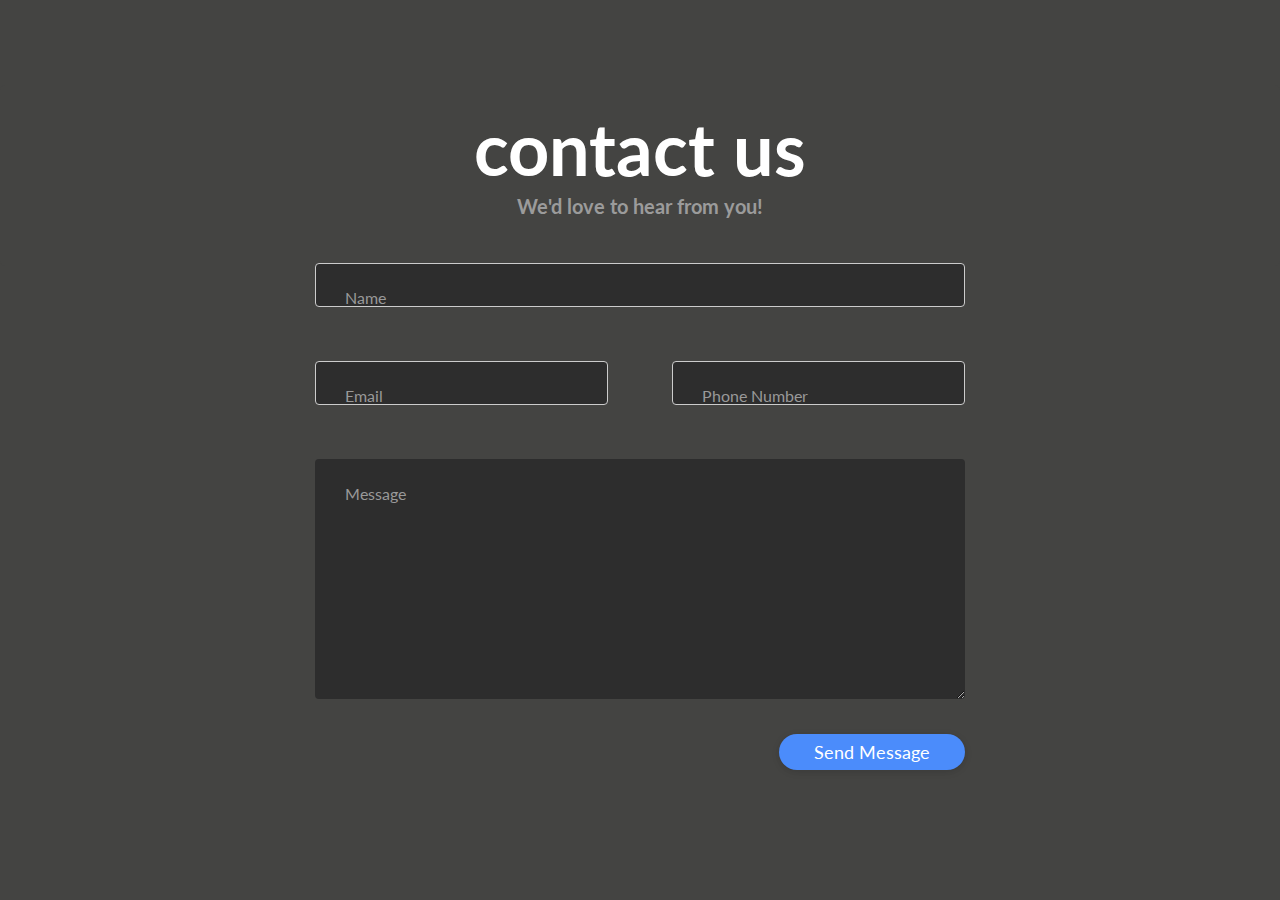
<file: MySite/src/contact.html>
<!DOCTYPE html>
<html lang="en">
  <head>
    <meta charset="UTF-8" />
    <meta name="viewport" content="width=device-width, initial-scale=1.0" />
    <title>Contact</title>
    <link rel="stylesheet" href="../css/styles.css" />
  </head>
  <body class="contact-body">
    <div class="container">
      <div class="row">
        <h1>contact us</h1>
      </div>
      <div class="row">
        <h4 style="text-align: center">We'd love to hear from you!</h4>
      </div>
      <div class="row input-container">
        <div class="col-xs-12">
          <div class="styled-input wide">
            <input type="text" required />
            <label>Name</label>
          </div>
        </div>
        <div class="col-md-6 col-sm-12">
          <div class="styled-input">
            <input type="text" required />
            <label>Email</label>
          </div>
        </div>
        <div class="col-md-6 col-sm-12">
          <div class="styled-input" style="float: right">
            <input type="text" required />
            <label>Phone Number</label>
          </div>
        </div>
        <div class="col-xs-12">
          <div class="styled-input wide">
            <textarea required></textarea>
            <label>Message</label>
          </div>
        </div>
        <div class="col-xs-12">
          <div class="btn-lrg submit-btn">Send Message</div>
        </div>
      </div>
    </div>
    <a class="back-homepage-contact" href="../index.html">Back To Home</a>
  </body>
</html>
</file>
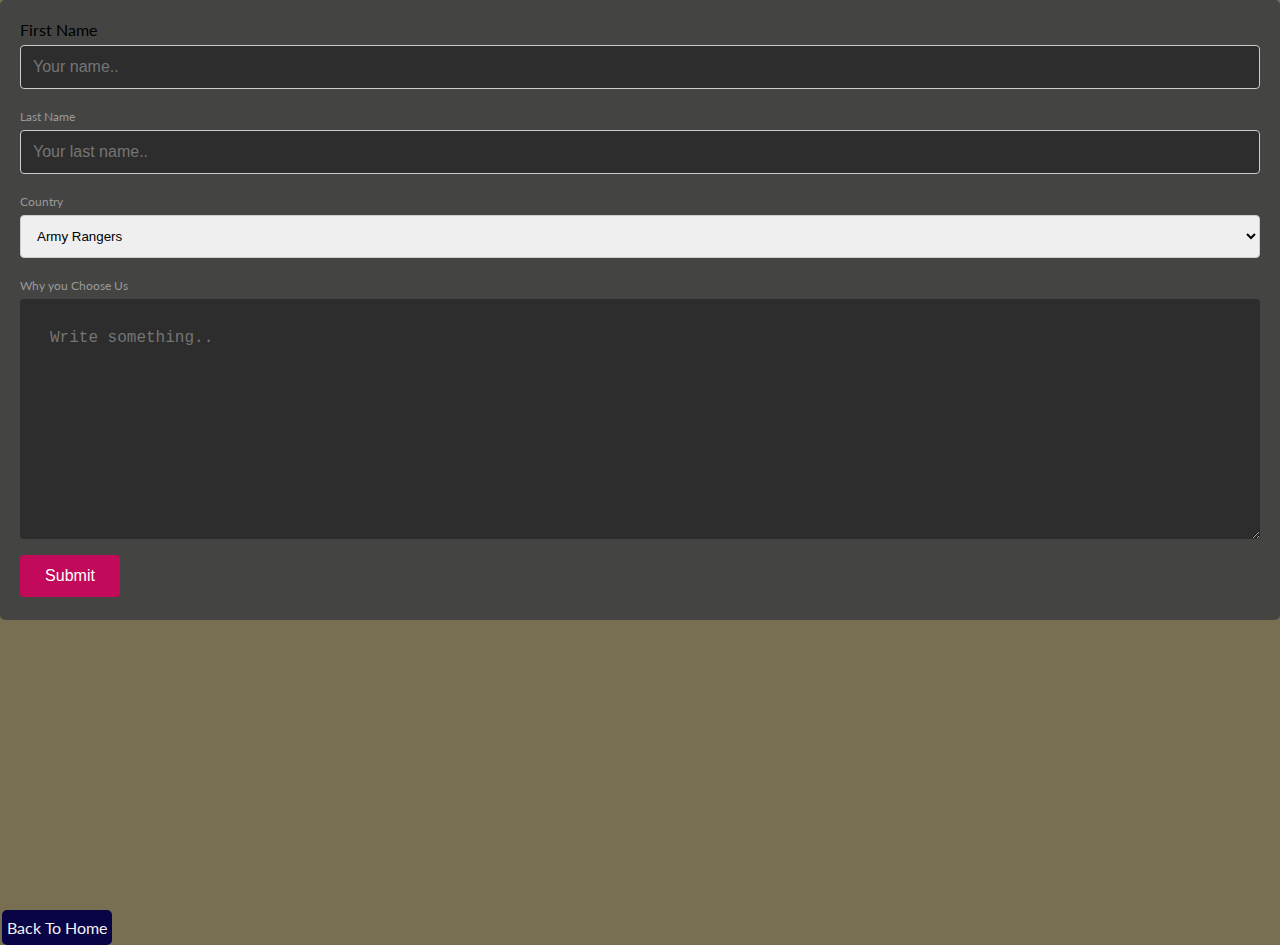
<file: MySite/src/form.html>
<!DOCTYPE html>
<html lang="en">
  <head>
    <meta charset="UTF-8" />
    <meta name="viewport" content="width=device-width, initial-scale=1.0" />
    <title>Document</title>
    <link rel="stylesheet" href="../css/styles.css" />
  </head>
  <body class="form-body">
    <div class="container">
      <form>
        <label for="fname">First Name</label>
        <input
          type="text"
          id="fname"
          name="firstname"
          placeholder="Your name.."
        />

        <label for="lname">Last Name</label>
        <input
          type="text"
          id="lname"
          name="lastname"
          placeholder="Your last name.."
        />

        <label for="country">Country</label>
        <select id="country" name="country">
          <option value="australia">Army Rangers</option>
          <option value="canada">Green Berets</option>
          <option value="usa">Night Stalkers</option>
        </select>

        <label for="subject">Why you Choose Us</label>
        <textarea
          id="subject"
          name="subject"
          placeholder="Write something.."
          style="height: 200px"
        ></textarea>

        <input type="submit" value="Submit" />
      </form>
    </div>
    <a class="back-homepage" href="../index.html">Back To Home</a>
  </body>
</html>
</file>
<file: MySite/css/styles.css>
@import url("https://fonts.googleapis.com/css2?family=Lato:wght@300;400;700;900&family=Open+Sans:wght@300;400;500;600;700&display=swap");

body {
  font-family: Arial, sans-serif;
}
* {
  box-sizing: border-box;
  padding: 0;
  margin: 0;
}

body {
  font-family: Lato, sans-serif;
  padding: 0;
  margin: 0;
}

a {
  text-decoration: none;
  color: black;
}

ul,
ol {
  list-style: none;
}

/* HomePage */

.nav-home {
}
.home-header {
  display: flex;
  flex-direction: column;
  align-items: center;
  height: 100vh;
  background-color: #786f52;
  color: aliceblue;
  justify-content: center;
}
.home-header ul {
  padding-top: 50px;

  display: grid;
  grid-template-columns: repeat(3, 1fr);
  gap: 20px;
}
.home-header li {
  display: flex;

  width: 250px;
  height: 50px;
  justify-content: center;
  align-items: center;
  font-size: 1.5rem;
}
a {
  text-decoration: none;
}
.home-header h1 {
  margin: 100px;
  font-size: 3.5rem;
  text-align: center;
  box-shadow: 0 19px 38px rgba(0, 0, 0, 0.3), 0 15px 12px rgba(0, 0, 0, 0.22);
  border-radius: 10px;
}
.home-header a:hover {
  transform: translateY(-3px);
  background-color: #c2095a;
  box-shadow: 0 19px 38px rgba(0, 0, 0, 0.3), 0 15px 12px rgba(0, 0, 0, 0.22);
}
.home-header a {
  display: inline-block;
  width: 250px;
  height: 50px;
  text-align: center;
  padding: 10px 0;
  background-color: #feb95f;
  border-radius: 6px;
  transition: 0.2s ease-in;
  color: aliceblue;
}
.homepage-logo {
  border-radius: 200px;
  width: 300px;
  height: 300px;
  opacity: 0.5;
}
.homepage-logo:hover {
  box-shadow: 0 19px 38px rgba(0, 0, 0, 0.3), 0 15px 12px rgba(0, 0, 0, 0.22);
}
.logo {
  padding-right: 100px;
  border-radius: 200px;
}

/* CourseProgram*/
.program-header {
  position: fixed;
  right: 0.0001px;
  width: 2120px;
  display: flex;
  flex-direction: row;
  height: 100px;
  background-color: #090446;
  color: aliceblue;
  justify-content: end;
  align-items: center;
  z-index: 1;
}
.program-header h1 {
  font-size: 3.5rem;
}
.program-header a {
  display: inline-block;
  width: 150px;
  height: 50px;
  text-align: center;
  padding: 10px 0;
  background-color: #feb95f;
  border-radius: 6px;
  transition: 0.2s ease-in;
  color: aliceblue;
}
.program-header ul {
  display: flex;
  padding-right: 20px;
  align-items: center;
  text-align: center;
}
.force-div h2 {
  font-size: 2.5rem;
}
.program-div {
  position: relative;
  right: 1000px;
}
.program-header a:hover {
  transform: translateY(-3px);
  background-color: #c2095a;
  box-shadow: 0 19px 38px rgba(0, 0, 0, 0.3), 0 15px 12px rgba(0, 0, 0, 0.22);
}

.main-program {
  display: grid;
  grid-template-rows: repeat(4, 600px);
  grid-template-columns: repeat(2, 800px);
  align-items: center;
  justify-content: center;
  gap: 100px;
  background-color: #786f52;
  color: #f2f2f2;
}
.main-program p {
  font-size: 1.5rem;
}
.program-pic {
  padding-top: 100px;
  width: 500px;
  padding-left: 100px;
}
.night-stalkers {
  width: 500px;
}
.program-header li {
  font-size: 1.5rem;
}
.middle-container {
}
.army-ranger {
  width: 500px;
}
.army-ranger-div h2 {
  font-size: 2.5rem;
}
.army-ranger-div {
  padding-left: 50px;
}
.force-div {
  padding-right: 300px;
}
.green-beret {
  width: 500px;
  padding-left: 100px;
}
.green-beret-div h2 {
  font-size: 2.5rem;
}
.night-stalkers-div h2 {
  font-size: 2.5rem;
}
.position {
  position: absolute;
  top: 600px;
  left: 600px;
}
.position h2 {
  font-size: 4rem;
}
.back-homepage-program {
  display: flex;
  justify-content: flex-start;
  align-items: flex-start;
  transform: translateY(-3px);
  background-color: #feb95f;
  color: white;
  padding: 12px 20px;
  border: none;
  border-radius: 4px;
  cursor: pointer;
  width: 150px;
}
/* Form */
.form-body {
  background-color: #786f52;
}

input[type="text"],
select,
textarea {
  width: 100%;
  padding: 12px;
  border: 1px solid #ccc;
  border-radius: 4px;
  box-sizing: border-box;
  margin-top: 6px;
  margin-bottom: 16px;
  resize: vertical;
}

input[type="submit"] {
  transform: translateY(-3px);
  background-color: #c2095a;
  color: white;
  padding: 12px 20px;
  width: 100px;
  border: none;
  border-radius: 4px;
  cursor: pointer;
}
input[type="submit"]:hover {
  background-color: #f71735;
}

.container {
  border-radius: 5px;
  background-color: #f2f2f2;
  padding: 20px;
}
.back-homepage {
  color: #f2f2f2;
  display: flex;
  flex-direction: row;
  justify-content: center;
  align-items: center;
  background-color: #090446;
  height: 35px;
  width: 110px;
  border-radius: 5px;
  margin-left: 2px;
  margin-top: 290px;
}

/* About us Page */

.about-header {
  display: flex;
  justify-content: center;
  align-items: center;
  color: #f2f2f2;
  height: 800px;
  background-image: url("../assets/D_AboutTheArmy.webp");
}
.about-header h1 {
  font-size: 3.5rem;
}
.about-main p {
  font-size: 1.5rem;
}
.about-main {
  padding-top: 30px;
  text-align: center;
  background-color: #786f52;
}
.about-pic {
  padding-top: 50px;
  width: 500px;
}
.about-div li {
  font-size: 1.5rem;
  text-align: center;
}
.back-homepage-about {
  position: absolute;
  left: 1750px;
  top: 2px;
  transform: translateY(-3px);
  background-color: #feb95f;
  color: white;
  padding: 12px 20px;
  border: none;
  border-radius: 4px;
  cursor: pointer;
}
.back-homepage-about:hover {
  background-color: #f71735;
}
/* Contact Us */
input:focus ~ label,
textarea:focus ~ label,
input:valid ~ label,
textarea:valid ~ label {
  font-size: 0.75em;
  color: #999;
  top: -5px;
  -webkit-transition: all 0.225s ease;
  transition: all 0.225s ease;
}

.styled-input {
  float: left;
  width: 293px;
  margin: 1rem 0;
  position: relative;
  border-radius: 4px;
}

@media only screen and (max-width: 768px) {
  .styled-input {
    width: 100%;
  }
}

.styled-input label {
  color: #999;
  padding: 1.3rem 30px 1rem 30px;
  position: absolute;
  top: 10px;
  left: 0;
  -webkit-transition: all 0.25s ease;
  transition: all 0.25s ease;
  pointer-events: none;
}

.styled-input.wide {
  width: 650px;
  max-width: 100%;
}

input,
textarea {
  padding: 30px;
  border: 0;
  width: 100%;
  font-size: 1rem;
  background-color: #2d2d2d;
  color: white;
  border-radius: 4px;
}

input:focus,
textarea:focus {
  outline: 0;
}

input:focus ~ span,
textarea:focus ~ span {
  width: 100%;
  -webkit-transition: all 0.075s ease;
  transition: all 0.075s ease;
}

textarea {
  width: 100%;
  min-height: 15em;
}

.input-container {
  width: 650px;
  max-width: 100%;
  margin: 20px auto 25px auto;
}

.submit-btn {
  float: right;
  padding: 7px 35px;
  border-radius: 60px;
  display: inline-block;
  background-color: #4b8cfb;
  color: white;
  font-size: 18px;
  cursor: pointer;
  box-shadow: 0 2px 5px 0 rgba(0, 0, 0, 0.06), 0 2px 10px 0 rgba(0, 0, 0, 0.07);
  -webkit-transition: all 300ms ease;
  transition: all 300ms ease;
}

.submit-btn:hover {
  transform: translateY(1px);
  box-shadow: 0 1px 1px 0 rgba(0, 0, 0, 0.1), 0 1px 1px 0 rgba(0, 0, 0, 0.09);
}

@media (max-width: 768px) {
  .submit-btn {
    width: 100%;
    float: none;
    text-align: center;
  }
}

input[type="checkbox"] + label {
  color: #ccc;
  font-style: italic;
}

input[type="checkbox"]:checked + label {
  color: #f00;
  font-style: normal;
}
.contact-body {
  background-color: #444442;
  padding-top: 85px;
}
.row h1 {
  font-size: 72px;
  color: white;
  text-align: center;
}
.row h4 {
  font-size: 20px;
  color: #9b9b9b;
  line-height: 1.5;
}
.row {
  background-color: #444442;
}
.container {
  background-color: #444442;
}
.back-homepage-contact {
  position: absolute;
  left: 1750px;
  bottom: 2px;
  transform: translateY(-3px);
  background-color: #feb95f;
  color: white;
  padding: 12px 20px;
  border: none;
  border-radius: 4px;
  cursor: pointer;
}
</file>
